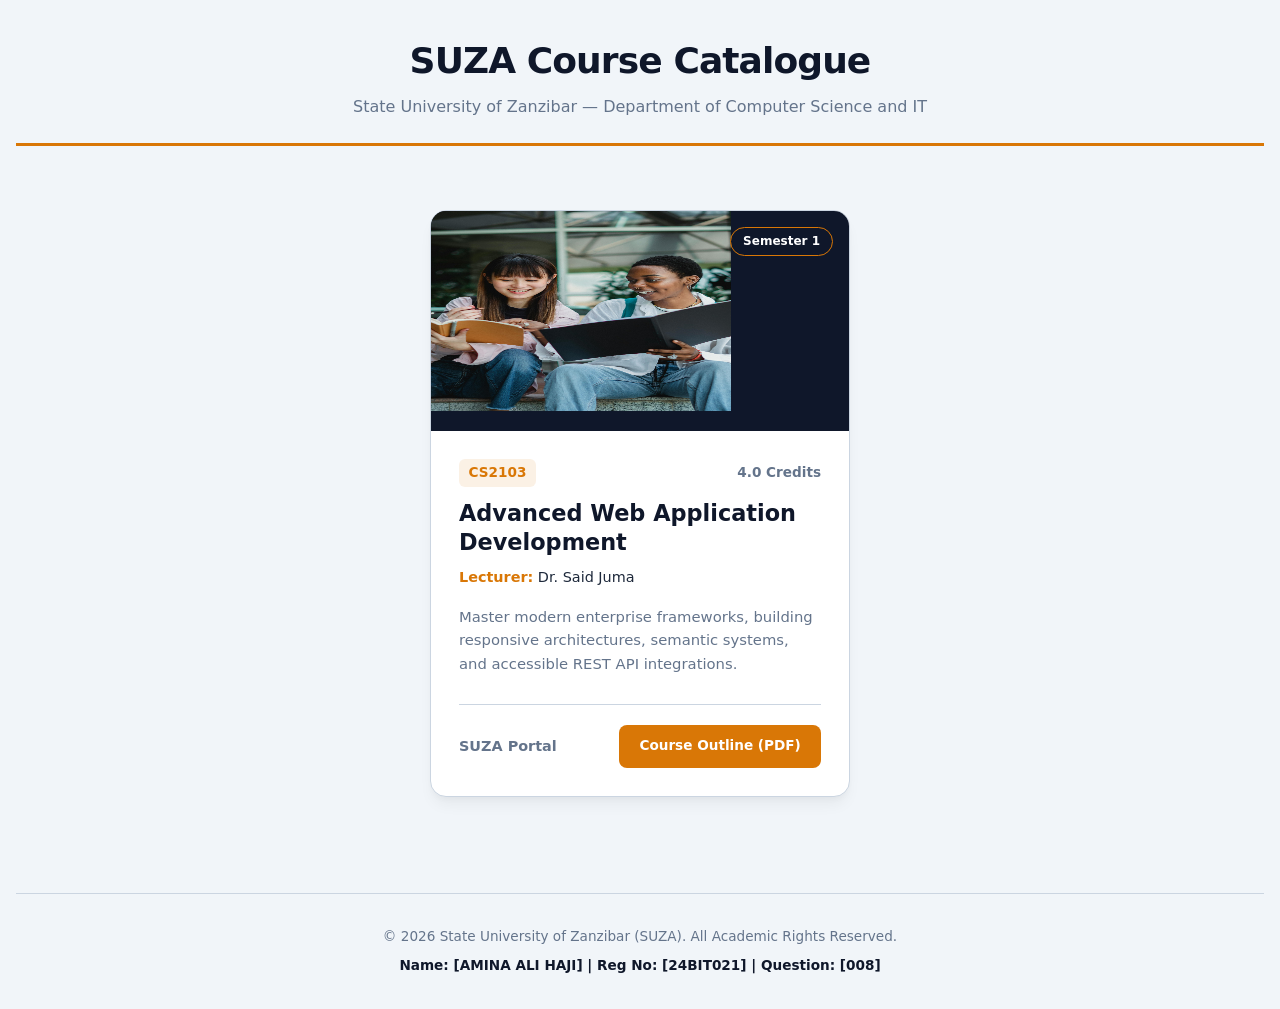
<file: card.html>
<!DOCTYPE html>
<html lang="en">
<head>
<meta charset="UTF-8">
<meta name="viewport" content="width=device-width, initial-scale=1.0">
<title>SUZA Course Catalogue</title>
<link rel="stylesheet" href="style.css">
</head>
<body>
<header class="catalogue-header">
<div class="header-content">
<h1>SUZA Course Catalogue</h1>
<p>State University of Zanzibar — Department of Computer Science and IT</p>
</div>
</header>
<main class="catalogue-container">
<article class="course-card">
<div class="course-image-wrapper">
<img src= "amina.jpg" alt=" suza" width="300" height=" 200">
<span class="course-badge">Semester 1</span>
</div>
<div class="course-content">
<div class="course-meta">
<span class="course-code">CS2103</span>
<span class="course-credits">4.0 Credits</span>
</div> 
 
                <h2 class="course-title">Advanced Web Application Development</h2> 
                 
                <p class="lecturer-info"> 
                    <strong>Lecturer:</strong> Dr. Said Juma 
                </p> 
 
                <p class="course-description"> 
                    Master modern enterprise frameworks, building responsive architectures, semantic systems, and accessible REST API integrations. 
                </p> 
 
                <div class="course-actions"> 
                 
                    <a href="https://suza.ac.tz" target="_blank" rel="noopener noreferrer" class="link-external">SUZA Portal</a> 
                    <a href="assets/docs/outline.pdf" target="_blank" rel="noopener noreferrer" class="btn-outline">Course Outline (PDF)</a> 
                </div> 
            </div> 
        </article> 
    </main> 
 
    <footer class="site-footer"> 
        <p>&copy; 2026 State University of Zanzibar (SUZA). All Academic Rights Reserved.</p> 
        <p class="student-credentials">Name: [AMINA ALI HAJI] | Reg No: [24BIT021] | Question: [008]</p> 
    </footer> 
 
</body> 
</html>
</file>
<file: style.css>
:root { 
    --suza-navy: #0f172a;        
    --suza-gold: #d97706;        
    --suza-gold-hover: #b45309; 
    --bg-light: #f1f5f9; 
    --surface-card: #ffffff; 
    --text-dark: #1e293b; 
    --text-muted: #64748b; 
    --border-line: #cbd5e1; 
    --shadow-card: 0 10px 15px -3px rgba(0, 0, 0, 0.05), 0 4px 6px -2px rgba(0, 0, 0, 0.03); 
    --shadow-hover: 0 20px 25px -5px rgba(0, 0, 0, 0.1), 0 10px 10px -5px rgba(0, 0, 0, 0.04); 
    --transition-smooth: all 0.25s cubic-bezier(0.4, 0, 0.2, 1); 
    --font-base: system-ui, -apple-system, BlinkMacSystemFont, 'Segoe UI', Roboto, sans-serif; 
} 
 
* {     box-sizing: border-box;     margin: 0;     padding: 0; 
} 
body {     background-color: var(--bg-light);     color: var(--text-dark);     font-family: var(--font-base);     line-height: 1.6;     padding: 2rem 1rem; 
} 
 
.catalogue-header {     text-align: center;     margin-bottom: 3rem;     border-bottom: 3px solid var(--suza-gold);     padding-bottom: 1.5rem; 
} 
 
.catalogue-header h1 {     color: var(--suza-navy);     font-size: 2.25rem;     font-weight: 800;     letter-spacing: -0.025em; 
} 
 
.catalogue-header p {     color: var(--text-muted);     font-weight: 500;     margin-top: 0.25rem; 
}
.catalogue-container {     max-width: 1200px;     margin: 0 auto;     display: flex;     justify-content: center;     align-items: center;     padding: 1rem 0; 
} 
 
.course-card {     background-color: var(--surface-card);     border: 1px solid var(--border-line);     border-radius: 16px;     width: 100%;     max-width: 420px;     overflow: hidden;     box-shadow: var(--shadow-card);     transition: var(--transition-smooth); 
} 
 
.course-card:hover {     transform: translateY(-6px);     box-shadow: var(--shadow-hover);     border-color: var(--suza-gold); 
} 
 
.course-image-wrapper { 
   position: relative;     width: 100%;     height: 220px;     background-color: var(--suza-navy);     overflow: hidden; 
} 
 
.course-thumbnail {     width: 100%;     height: 100%;     object-fit: cover;     display: block;     transition: var(--transition-smooth); 
} 
 
.course-card:hover .course-thumbnail {     transform: scale(1.04); 
} 
 
/* Semester Floating Badge */.course-badge {     position: absolute;     top: 1rem;     right: 1rem;     background-color: var(--suza-navy); 
    color: #ffffff; 
    padding: 0.25rem 0.75rem;     font-size: 0.75rem; font-weight: 700; border-radius: 50px; border: 1px solid var(--suza-gold); 
}
 
.course-content {     padding: 1.75rem; 
} 
 
.course-meta { 
    display: flex;     justify-content: space-between;     align-items: center;     margin-bottom: 0.75rem; 
} 
 
.course-code {     background-color: rgba(217, 119, 6, 0.1);     color: var(--suza-gold);     font-weight: 700;     font-size: 0.85rem;     padding: 0.2rem 0.6rem;     border-radius: 6px; 
} 
 
.course-credits {    color: var(--text-muted);    font-size: 0.85rem; font-weight: 600; 
}
 
.course-title {     font-size: 1.4rem;     font-weight: 700;     line-height: 1.3;     color: var(--suza-navy);     margin-bottom: 0.5rem; 
} 
 
.lecturer-info {     font-size: 0.9rem;     color: var(--text-dark);     margin-bottom: 1rem; 
} 
 
.lecturer-info strong {     color: var(--suza-gold); 
} 
 
.course-description {     color: var(--text-muted);     font-size: 0.925rem;     margin-bottom: 1.75rem; 
} 
 
.course-actions { display: flex; align-items: center; justify-content: space-between;    gap: 1rem;     border-top: 1px solid var(--border-line);     padding-top: 1.25rem; 
} 
 
.link-external {     color: var(--text-muted);     text-decoration: none;     font-size: 0.9rem;     font-weight: 600;     transition: var(--transition-smooth); 
} 
 
.link-external:hover {     color: var(--suza-gold);     text-decoration: underline; 
} 
 
.btn-outline {     background-color: var(--suza-gold); 
    color: #ffffff;     text-decoration: none;     font-size: 0.85rem;    font-weight: 700;    padding: 0.6rem 1.2rem; border-radius: 8px; transition: var(--transition-smooth); border: 1px solid transparent; 
}
 
/ 
.btn-outline:hover {     background-color: var(--suza-gold-hover);     box-shadow: 0 4px 10px rgba(217, 119, 6, 0.3); 
} 
 
/* Institutional Footer styling */ 
.site-footer {     text-align: center;     margin-top: 5rem;     padding-top: 2rem;     border-top: 1px solid var(--border-line);     color: var(--text-muted);     font-size: 0.85rem; 
} 
 
.student-credentials {     margin-top: 0.5rem;     font-weight: 700;     color: var(--suza-navy); 
} 
 
@media (max-width: 400px) { body { 
    padding: 1rem 0.5rem; 
} 
    .catalogue-header h1 {         font-size: 1.75rem; 
    } 
 
    .course-content {         padding: 1.25rem; 
    } 
 
    .course-title {         font-size: 1.25rem; 
    } 
 
    .course-actions {         flex-direction: column;          gap: 0.75rem;         align-items: flex-start; 
    } 
 
    .btn-outline {         width: 100%;         text-align: center; 
    } 
}
</file>
